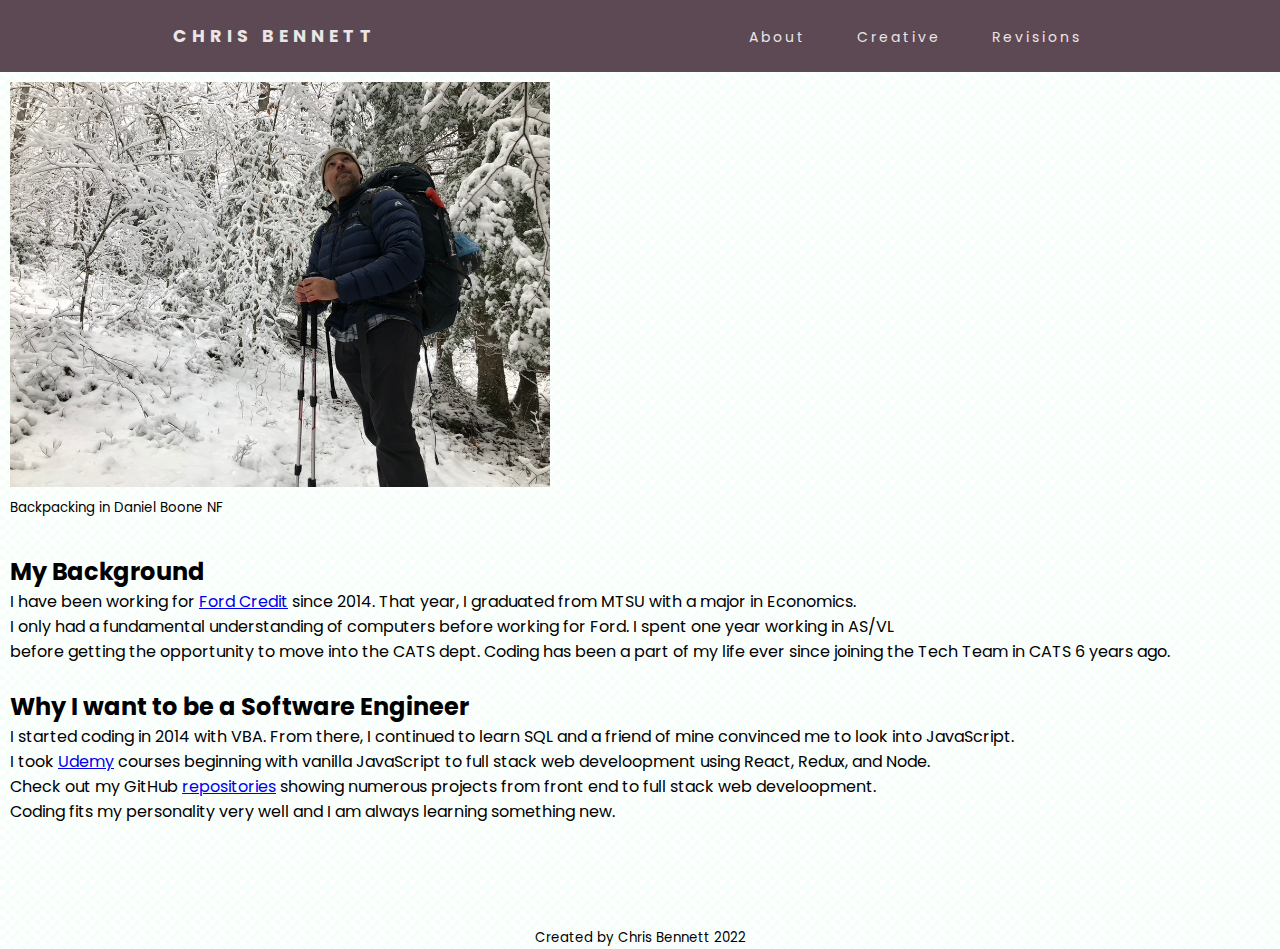
<file: index.html>
<!DOCTYPE html>
<html lang="en">

<head>
  <meta charset="UTF-8">
  <meta http-equiv="X-UA-Compatible" content="IE=edge">
  <meta name="viewport" content="width=device-width, initial-scale=1.0">
  <meta name="description" content="Chris' Bio">
  <link rel="stylesheet" href="style.css">
  <link rel="apple-touch-icon" sizes="180x180" href="favicon_io/apple-touch-icon.png">
  <!-- <link rel="icon" type="image/png" sizes="32x32" href="/favicon_io/favicon-32x32.png"> -->
  <link rel="icon" type="image/png" sizes="16x16" href="favicon_io/favicon-16x16.png">
  <link rel="manifest" href="/site.webmanifest">
  <link rel="preconnect" href="https://fonts.googleapis.com">
  <link rel="preconnect" href="https://fonts.gstatic.com" crossorigin>
  <link
    href="https://fonts.googleapis.com/css2?family=Poppins:ital,wght@0,300;0,400;0,600;0,700;1,300;1,400;1,600;1,700&display=swap"
    rel="stylesheet">

  <title>About</title>
</head>

<body class="bg">
  <div>

    <nav>
      <div class="logo">
        <h3>Chris Bennett</h3>
      </div>
      <ul class="nav-links">
        <li><a href="index.html">About</a></li>
        <li><a href="creative.html">Creative</a></li>
        <li><a href="revisions.html">Revisions</a></li>
      </ul>
      <div class="burger">
        <div class="line1"></div>
        <div class="line2"></div>
        <div class="line3"></div>
      </div>
    </nav>

    <div>
      <figure>
        <a href="images/winter.jpeg" target="_blank"><img class="main-img lawn fix-img" src="images/winter.jpeg" alt="profile picture of Chris"></a>

        <figcaption><small>Backpacking in Daniel Boone NF</small></figcaption>
        <br>
      </figure>

      <article>
        <h2 id="">My Background</h2>
        <p>I have been working for <a href="https://www.ford.com/finance/" target="_blank">Ford Credit</a> since 2014.
          That year, I
          graduated from MTSU with a major in Economics.
          <br>I only had a fundamental understanding of computers before working for Ford.
          I spent one year working in AS/VL
          <br> before getting the opportunity to move into the CATS dept.
          Coding has been a part of my life ever since joining the Tech Team in CATS 6 years ago.
        </p>
        <br>
        <h2>Why I want to be a Software Engineer</h2>
        <p>I started coding in 2014 with VBA. From there, I continued to learn SQL and a friend of mine convinced me to
          look into JavaScript.
          <br>I took <a href="https://www.udemy.com/" target="_blank">Udemy</a> courses beginning with vanilla
          JavaScript to full stack
          web develoopment using React, Redux, and
          Node.
          <br>Check out my GitHub <a href="https://github.com/ChrisBennett09" target="_blank">repositories</a> showing numerous projects from front end to full stack web develoopment.
          <br> Coding fits my personality very well and I am always learning something new.

        </p>
      </article>
    </div>
  </div>
  <footer class="footer">
    <small>Created by Chris Bennett 2022</small>
  </footer>
</body>

<script src="app.js"></script>

</html>
</file>
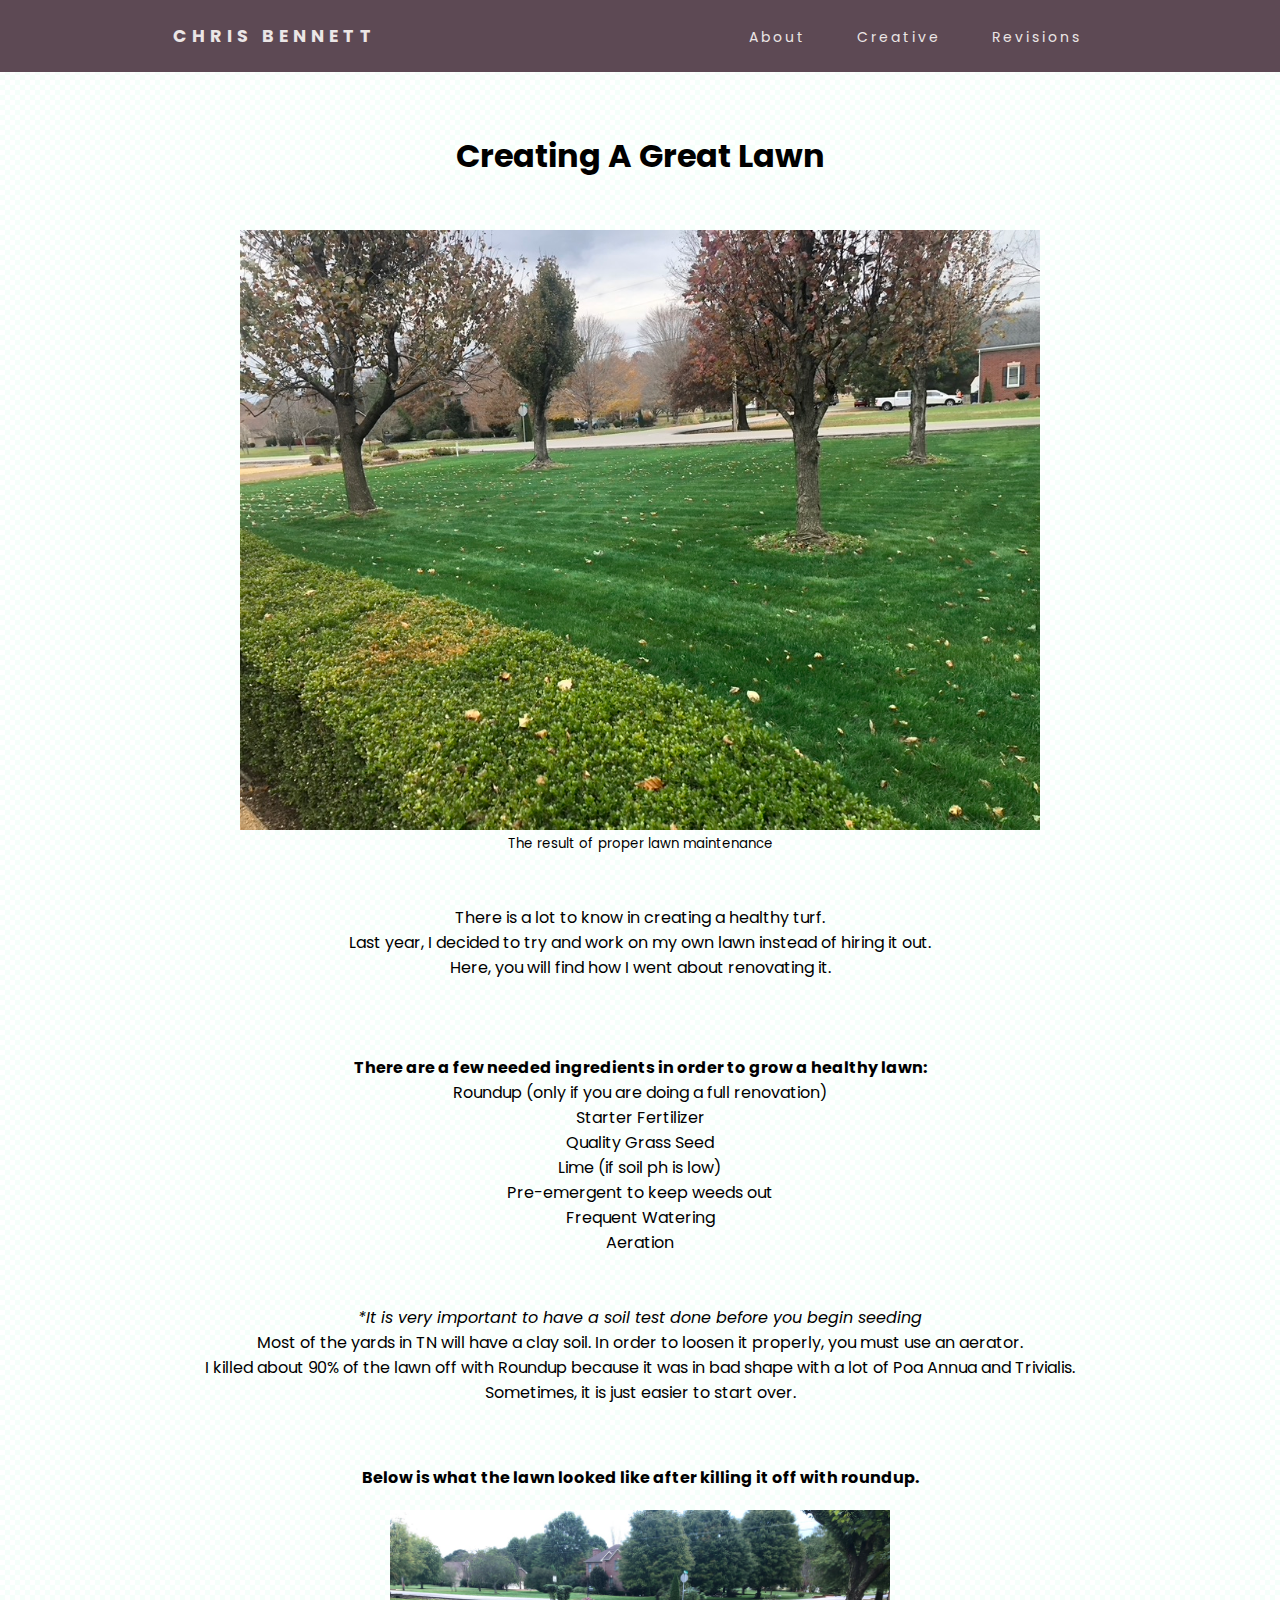
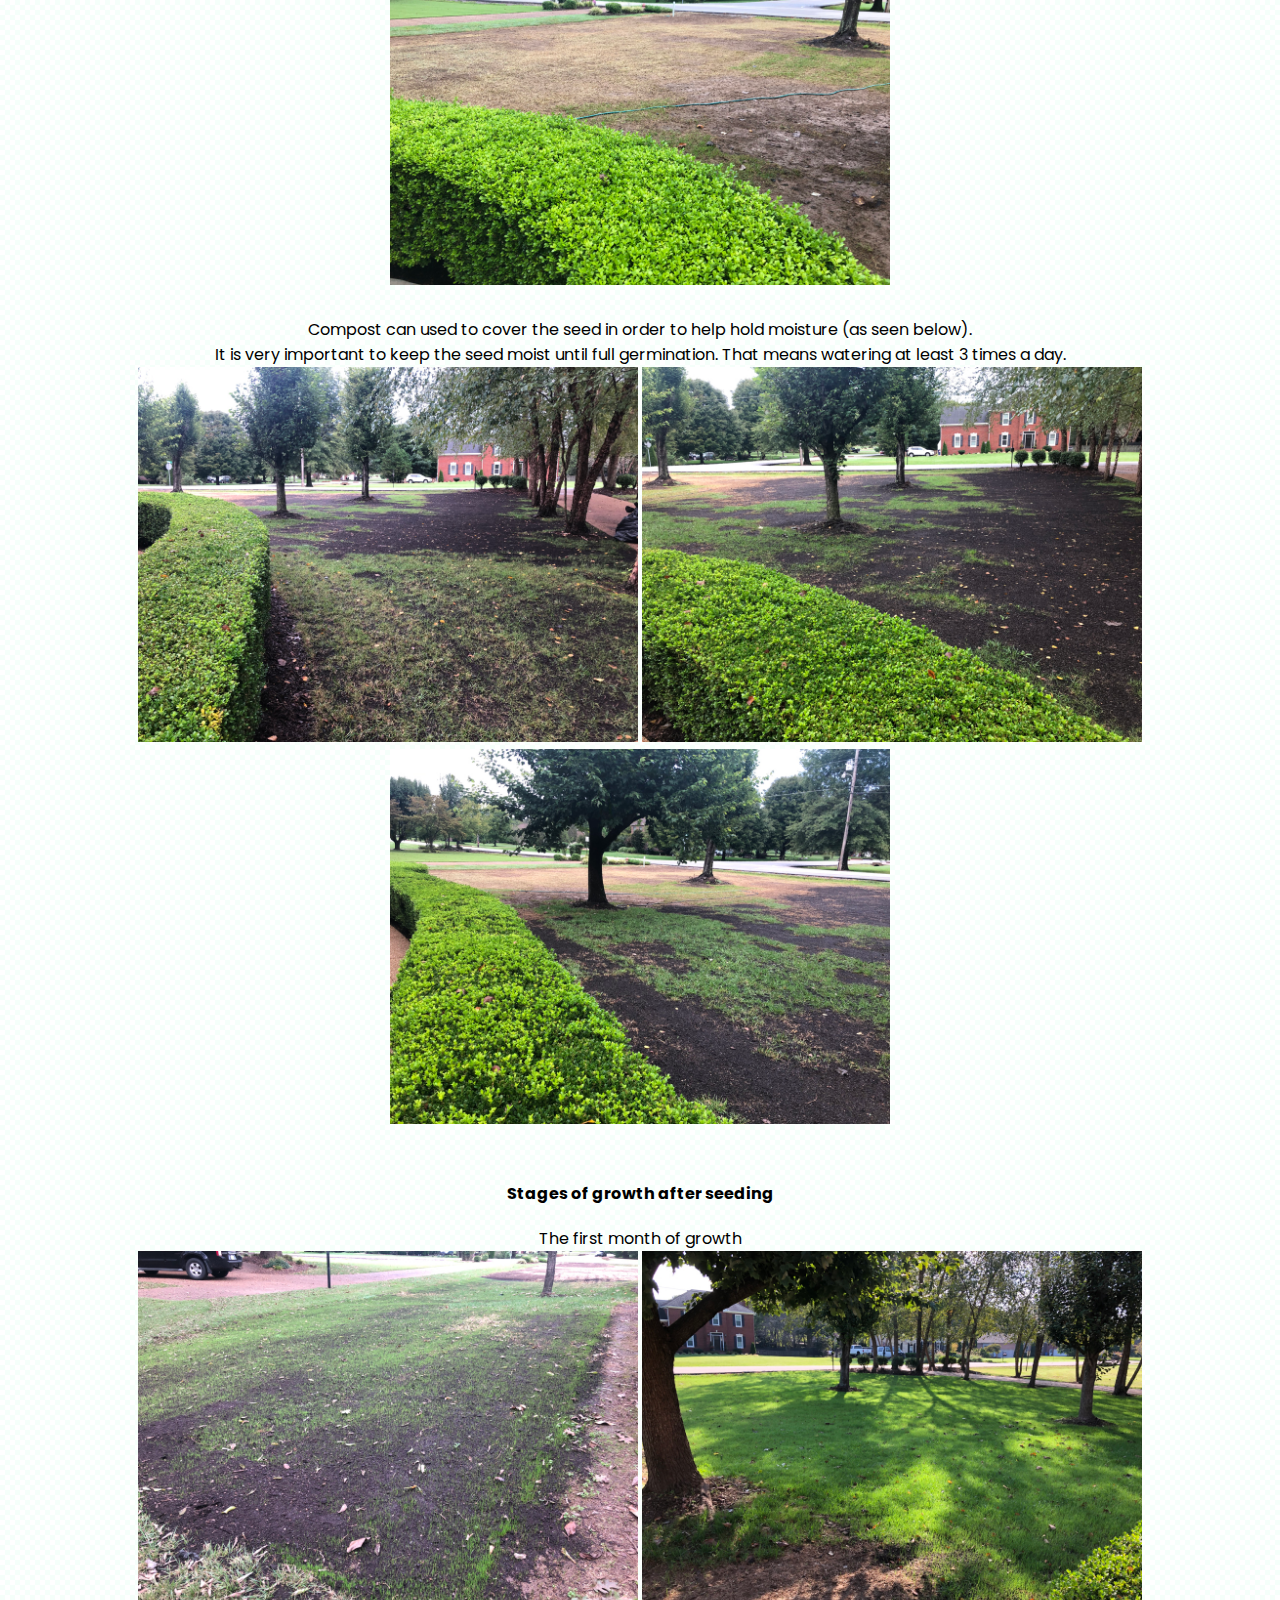
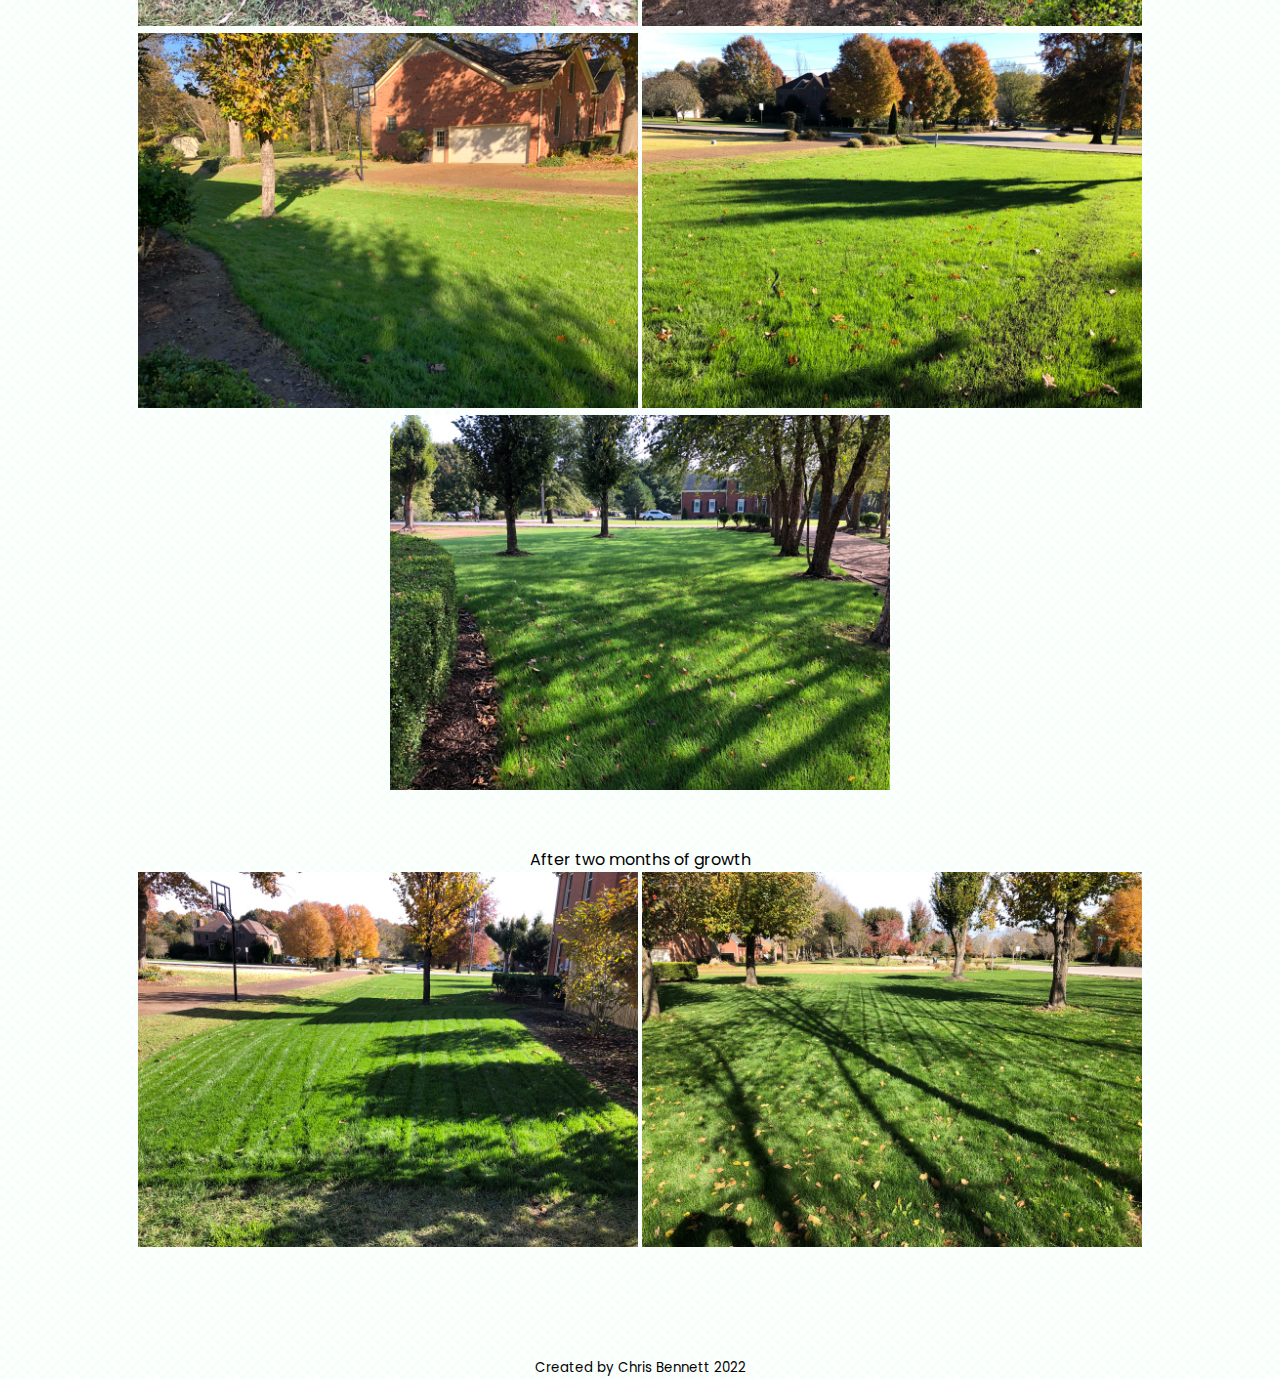
<file: creative.html>
<!DOCTYPE html>
<html lang="en">

<head>
  <meta charset="UTF-8">
  <meta http-equiv="X-UA-Compatible" content="IE=edge">
  <meta name="viewport" content="width=device-width, initial-scale=1.0">
  <meta name="description" content="Chris' Bio">
  <link rel="stylesheet" href="style.css">
  <link rel="apple-touch-icon" sizes="180x180" href="favicon_io/apple-touch-icon.png">
  <link rel="icon" type="image/png" sizes="32x32" href="favicon_io/favicon-32x32.png">
  <link rel="icon" type="image/png" sizes="16x16" href="favicon_io/favicon-16x16.png">
  <link rel="manifest" href="/site.webmanifest">
  <link rel="preconnect" href="https://fonts.googleapis.com">
  <link rel="preconnect" href="https://fonts.gstatic.com" crossorigin>
  <link
    href="https://fonts.googleapis.com/css2?family=Poppins:ital,wght@0,300;0,400;0,600;0,700;1,300;1,400;1,600;1,700&display=swap"
    rel="stylesheet">

  <title>Creative</title>
</head>

<body class="bg">
  <div>
    <nav>
      <div class="logo">
        <h3>Chris Bennett</h3>
      </div>
      <ul class="nav-links">
        <li><a href="index.html">About</a></li>
        <li><a href="creative.html">Creative</a></li>
        <li><a href="revisions.html">Revisions</a></li>
      </ul>
      <div class="burger">
        <div class="line1"></div>
        <div class="line2"></div>
        <div class="line3"></div>
      </div>
    </nav>

    <article>
      <div class="center">
        <h1 class="center-title">Creating A Great Lawn</h1>
        <figure>
          <img class="center dark-lawn-img lawn" src="images/DarkLawn.jpeg" alt="">
          <figcaption><small>The result of proper lawn maintenance</small></figcaption>
        </figure>
        <p class="center-title">There is a lot to know in creating a healthy turf.
          <br>Last year, I decided to try and work on my own lawn instead of hiring it out.
          <br> Here, you will find how I went about renovating it.
        </p>
        <p>
          <br>
          <strong>There are a few needed ingredients in order to grow a healthy lawn:</strong>
        <ul>
          <li>Roundup (only if you are doing a full renovation)</li>
          <li>Starter Fertilizer</li>
          <li>Quality Grass Seed</li>
          <li>Lime (if soil ph is low)</li>
          <li>Pre-emergent to keep weeds out</li>
          <li>Frequent Watering</li>
          <li>Aeration</li>
        </ul>
      </div>
      <div class="center before">
        <p class="top-padding">
          <em>*It is very important to have a soil test done before you begin seeding</em>
          <br>Most of the yards in TN will have a clay soil. In order to loosen it properly, you must use an
          aerator.
          <br>I killed about 90% of the lawn off with Roundup because it was in bad shape with a lot of Poa Annua and
          Trivialis.
          <br>Sometimes, it is just easier to start over.
        </p>
      </div>

  </div>
  <div class="top-padding center">
    <h4>Below is what the lawn looked like after killing it off with roundup.</h4>
    <div><img  class="lawn" src="images/before1.jpeg" alt="">
    </div>
    <br>
    <p>Compost can used to cover the seed in order to help hold moisture (as seen below).
      <br>It is very important to keep the seed moist until full germination. That means watering at least 3 times a day.
    </p>

      <img class="lawn" src="images/before2.jpeg" alt="">
      <img class="lawn" src="images/before4.jpeg" alt="">
      <img class="lawn" src="images/before7.jpeg" alt="">
  </div>

  <div class="top-padding center">
    <h4>Stages of growth after seeding</h4>
    <p>The first month of growth</p>
    <img class="lawn" src="images/before6.jpeg" alt="">
    <img class="lawn" src="images/after7.jpeg" alt="">
    <img class="lawn" src="images/after2.jpeg" alt="">
    <img class="lawn" src="images/after3.jpeg" alt="">
    <img class="lawn" src="images/after4.jpeg" alt="">
    <p class="top-padding">After two months of growth</p>
    <img class="lawn" src="images/after9.jpeg" alt="">
    <img class="lawn" src="images/after1.jpeg" alt="">
  </div>

  </article>
  </div>
  <footer>
    <small>Created by Chris Bennett 2022</small>
  </footer>
  <script src="app.js"></script>
</body>

</html>
</file>
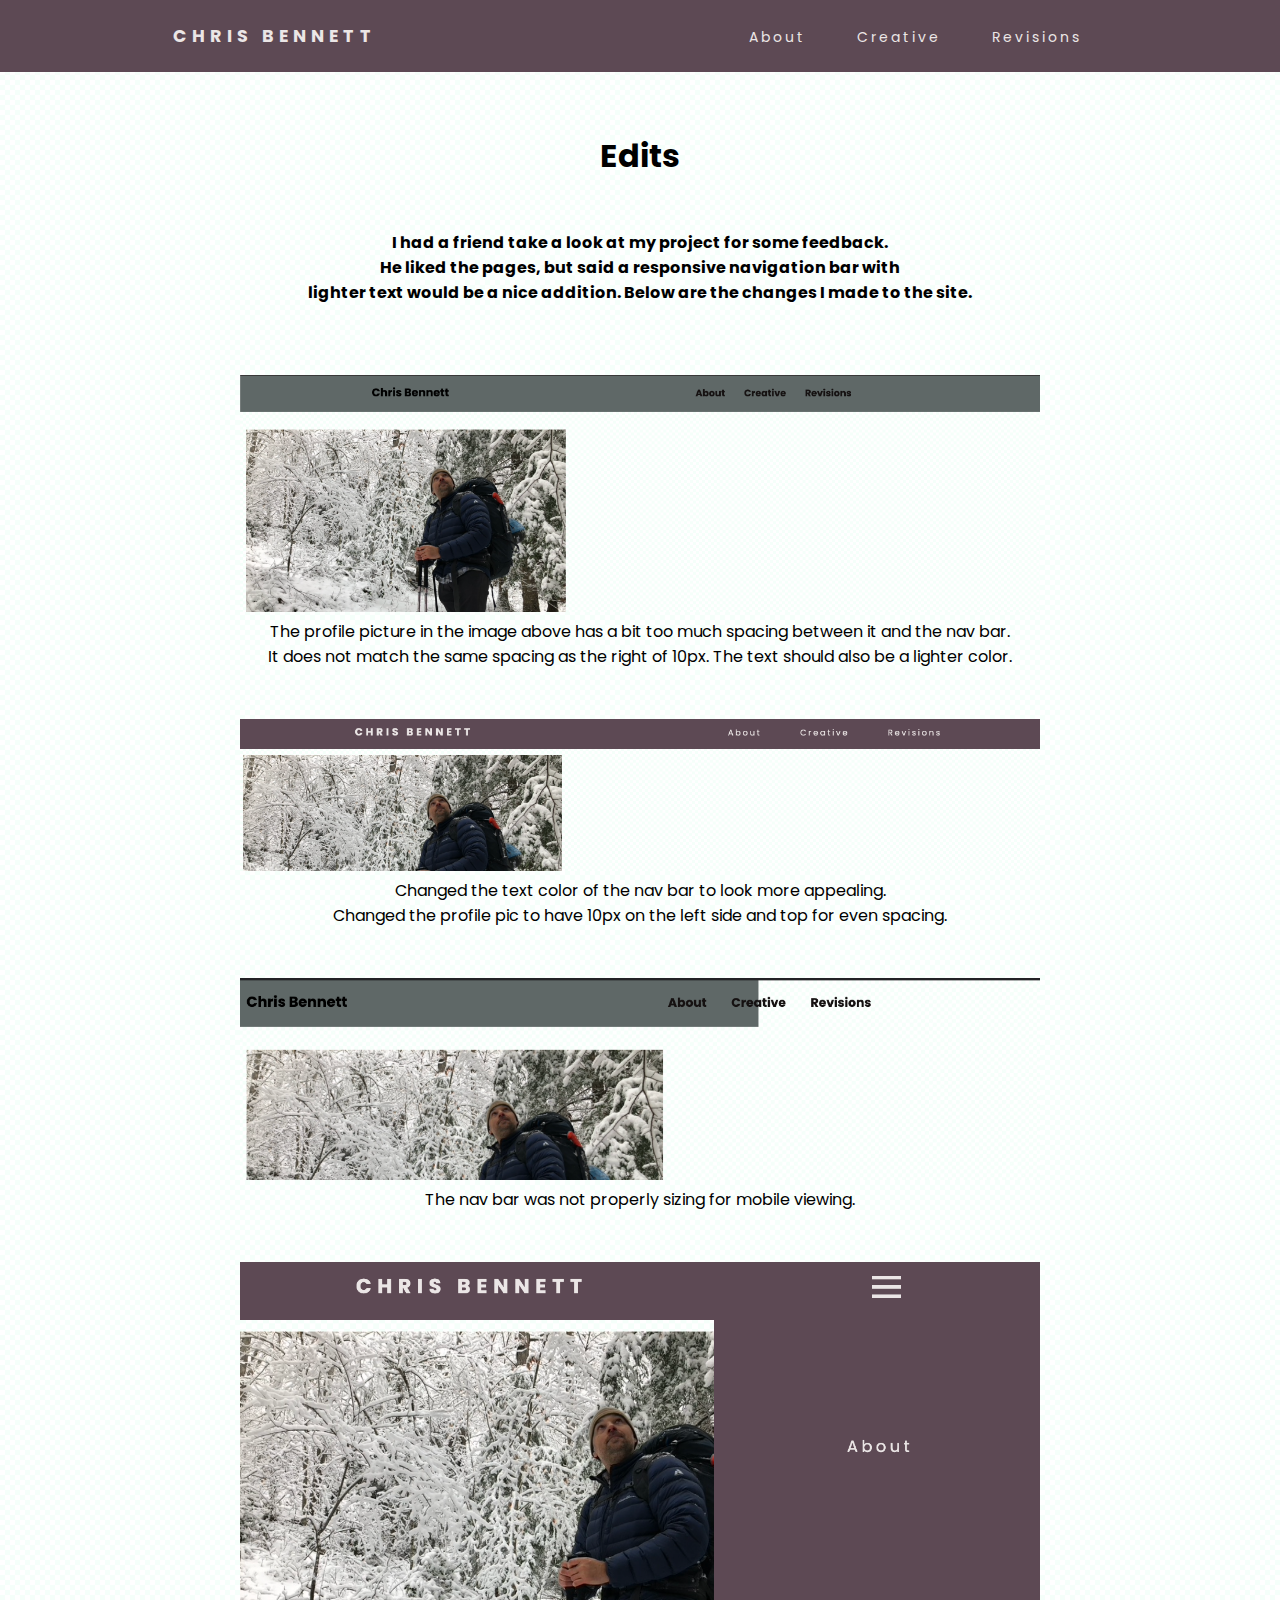
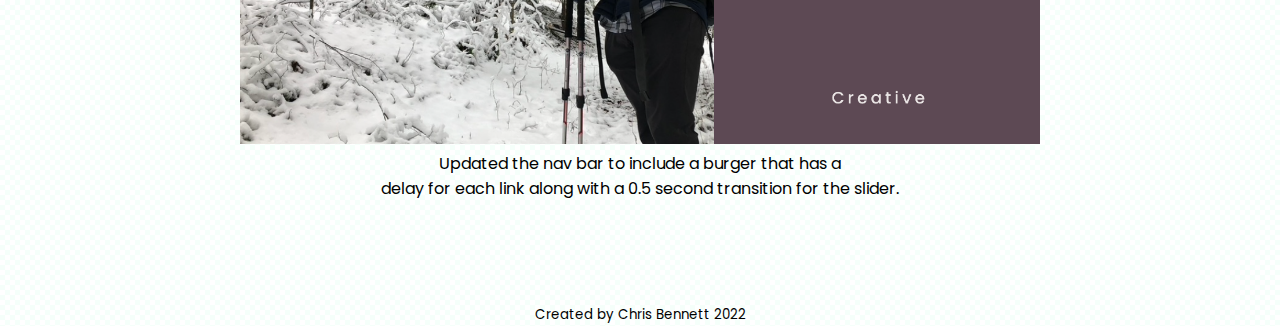
<file: revisions.html>
<!DOCTYPE html>
<html lang="en">

<head>
  <meta charset="UTF-8">
  <meta http-equiv="X-UA-Compatible" content="IE=edge">
  <meta name="viewport" content="width=device-width, initial-scale=1.0">
  <meta name="description" content="Chris' Bio">
  <link rel="stylesheet" href="style.css">
  <link rel="apple-touch-icon" sizes="180x180" href="favicon_io/apple-touch-icon.png">
  <!-- <link rel="icon" type="image/png" sizes="32x32" href="/favicon_io/favicon-32x32.png"> -->
  <link rel="icon" type="image/png" sizes="16x16" href="favicon_io/favicon-16x16.png">
  <link rel="manifest" href="/site.webmanifest">
  <link rel="preconnect" href="https://fonts.googleapis.com">
  <link rel="preconnect" href="https://fonts.gstatic.com" crossorigin>
  <link
    href="https://fonts.googleapis.com/css2?family=Poppins:ital,wght@0,300;0,400;0,600;0,700;1,300;1,400;1,600;1,700&display=swap"
    rel="stylesheet">

  <title>About</title>
</head>
<body class="bg">
  <div>

    <nav>
      <div class="logo">
        <h3>Chris Bennett</h3>
      </div>
      <ul class="nav-links">
        <li><a href="index.html">About</a></li>
        <li><a href="creative.html">Creative</a></li>
        <li><a href="revisions.html">Revisions</a></li>
      </ul>
      <div class="burger">
        <div class="line1"></div>
        <div class="line2"></div>
        <div class="line3"></div>
      </div>
    </nav>

    <article>
      <h1 class="center-title">Edits</h1>
      <h4 class="center">I had a friend take a look at my project for some feedback.
       <br> He liked the pages, but said a responsive navigation bar with <br> lighter text would be a nice addition.  
       Below are the changes I made to the site.
      </h4>

      <div class="center">
        <img class="bigger-img top-padding lawn" src="images/ProfilePicSpacing.png" alt="">
        <p>The profile picture in the image above has a bit too much
          spacing between it and the nav bar. <br> It does not match the same spacing as the right of 10px. The text
          should also be a lighter color.</p>
        <img class="bigger-img top-padding lawn" src="images/NavBarSpacing.png" alt="">
        <p lass="top-padding">Changed the text color of the nav bar to look more appealing.  
          <br>Changed the profile pic to have 10px on the left side and top for even spacing.
        </p>
        <img class="bigger-img top-padding lawn" src="images/NavBarSizing.png" alt="">
        <p>The nav bar was not properly sizing for mobile viewing.</p>
        <img class="bigger-img top-padding lawn" src="images/MobileView2.png" alt="">
        <p>Updated the nav bar to include a burger that has a <br> delay for each link along with a 0.5 second
          transition for the slider.</p>
      </div>
    </article>

    <footer>
      <small>Created by Chris Bennett 2022</small>
    </footer>

  </div>
  <script src="app.js"></script>
</body>
</html>
</file>
<file: style.css>
* {
  margin: 0px;
  padding: 0px;
  box-sizing: border-box;
}

.dark-lawn-img {
  width: 800px;
  display: block;
}

.main-img {
  width: 550px;
  padding: 10px 0 0 10px;
}

nav {
  display: flex;
  justify-content: space-around;
  align-items: center;
  min-height: 8vh;
  background-color: #5d4954;
}

.logo {
  color: rgb(235, 230, 230);
  text-transform: uppercase;
  letter-spacing: 5px;
  font-size: 15px;
}

.nav-links {
  display: flex;
  justify-content: space-around;
  width: 30%;
  list-style: none;
}

.nav-links a {
  color: rgb(235, 230, 230);
  text-decoration: none;
  letter-spacing: 3px;
  font-size: 14px;
}

.burger {
  display: none;
}

.burger div {
  width: 25px;
  height: 3px;
  background-color: rgb(235, 230, 230);
  margin: 5px;
}

.nav-active {
  transform: translateX(0%);
}

@keyframes navLinkFade {
  from {
    opacity: 0;
    transform: translateX(50px);
  }

  to {
    opacity: 1;
    transform: translateX(0px);
  }
}

@media screen and (max-width: 1024px) {
  .nav-links {
    display: flex;
    justify-content: space-around;
    width: 40%;
    list-style: none;
  }
}

@media screen and (max-width: 768px) {
  body {
    overflow-x: hidden;
  }

  .nav-links {
    position: absolute;
    right: 0px;
    height: 92vh;
    top: 8vh;
    background-color: #5d4954;
    display: flex;
    flex-direction: column;
    align-items: center;
    width: 50%;
    transform: translateX(100%);
    transition: transform 0.5s ease-in;
  }

  .nav-links li {
    opacity: 0;
  }

  .main-img, .lawn {
    width: 350px;
  }

  .fix-img {
    padding: 10px 0 0 10px;
  }

  .burger {
    display: block;
    cursor: pointer;
  }
}

.bg {
  background-color: #fff;
  background-image: linear-gradient(45deg, #F5FFFA 25%, transparent 25%, transparent 75%, #F5FFFA 75%), linear-gradient(45deg, #F5FFFA 25%, transparent 25%, transparent 75%, #F5FFFA 75%);
  background-size: 10px 10px;
  background-position: 0 0, 5px 5px;
}

body {
  font-family: 'Poppins', sans-serif;
  height: 100%;
}

h1 {
  padding-bottom: 5px;
}

h4 {
  padding-bottom: 20px;
}
article {
  margin: 10px;
}

footer {
  position: relative;
  margin-top: 100px;
  left: 0;
  bottom: 0;
  width: 100%;
  text-align: center;
}

.center-title {
  text-align: center;
  padding: 50px 0 50px 0;
}

.center {
  margin-left: auto;
  margin-right: auto;
  text-align: center;
}

figcaption {
  padding: 0 10px;
}

img {
  width: 500px;
}

.bigger-img {
  width: 800px;
}

.ford-img {
  width: 100px;
  height: 25px;
}

.inline {
  display: block;
  margin-left: auto;
  margin-right: auto;
  width: 50%;
}

.top-padding {
  padding-top: 50px;
}
</file>
